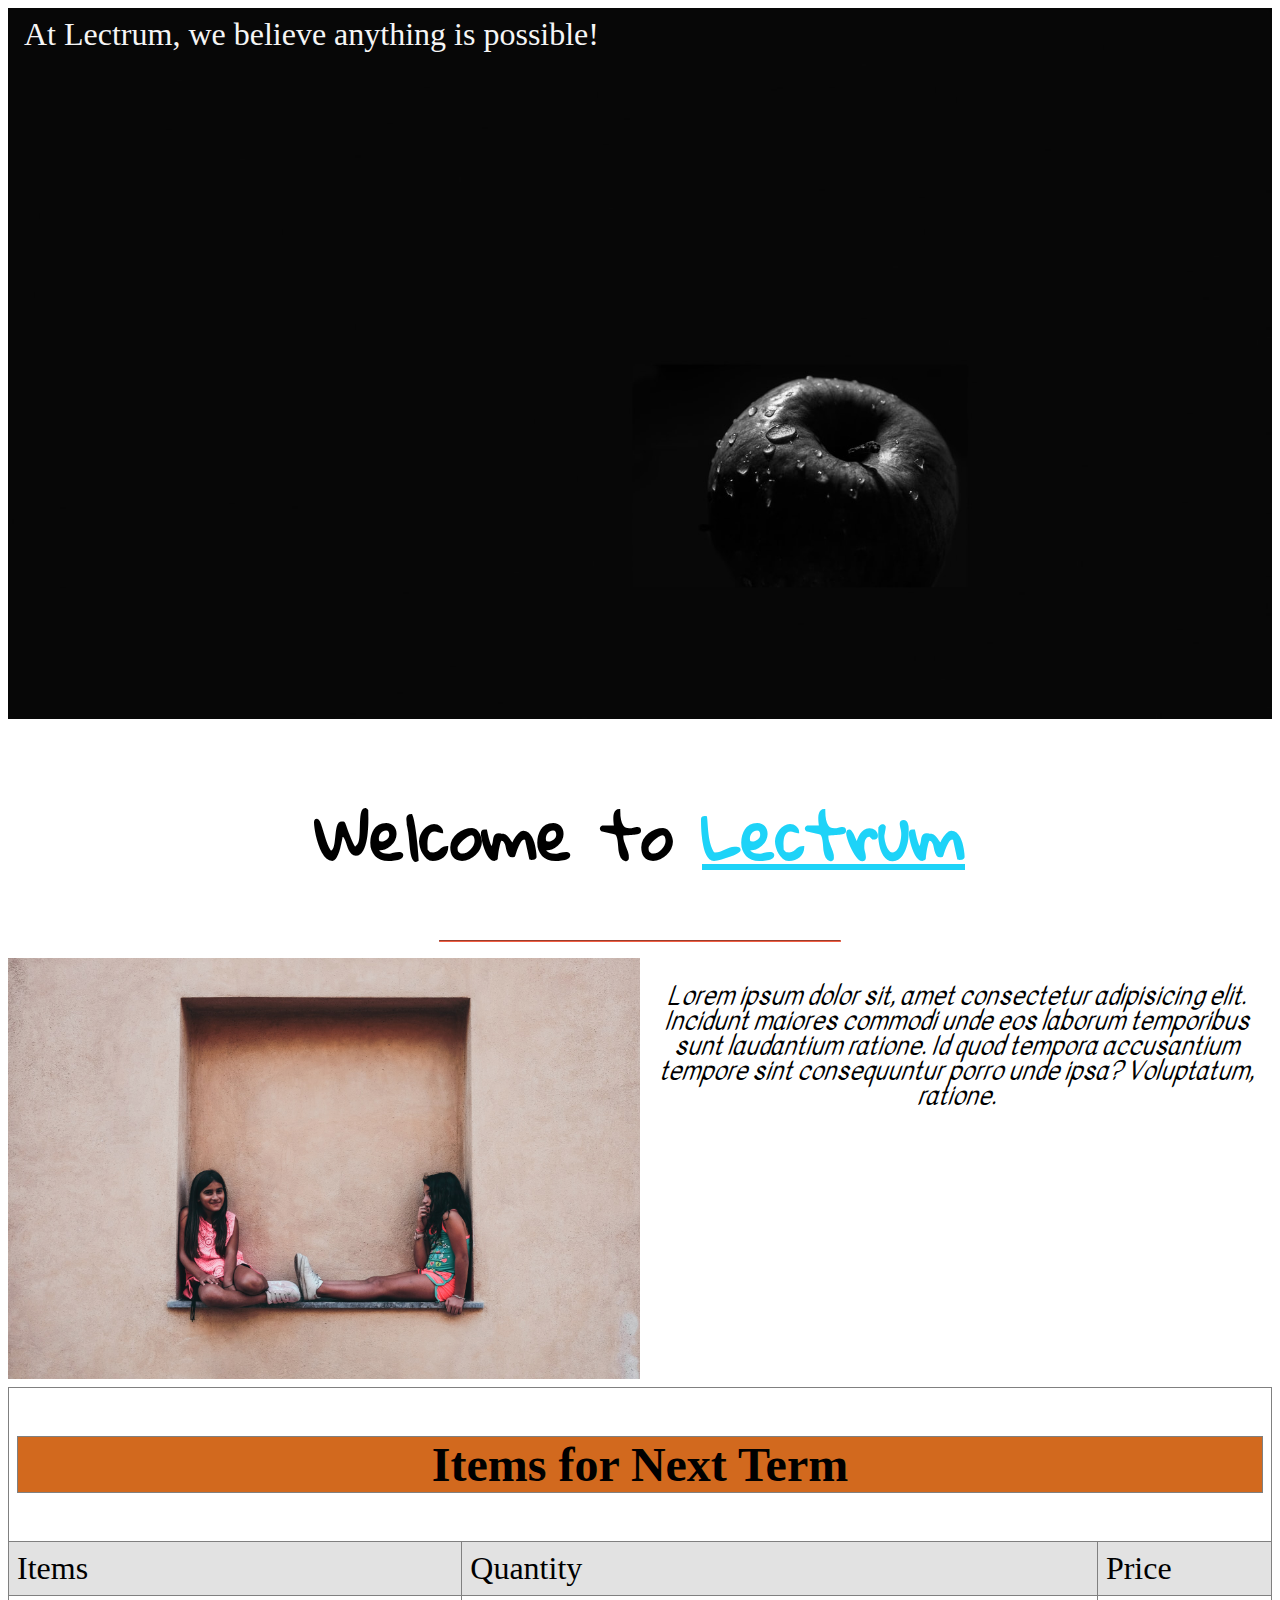
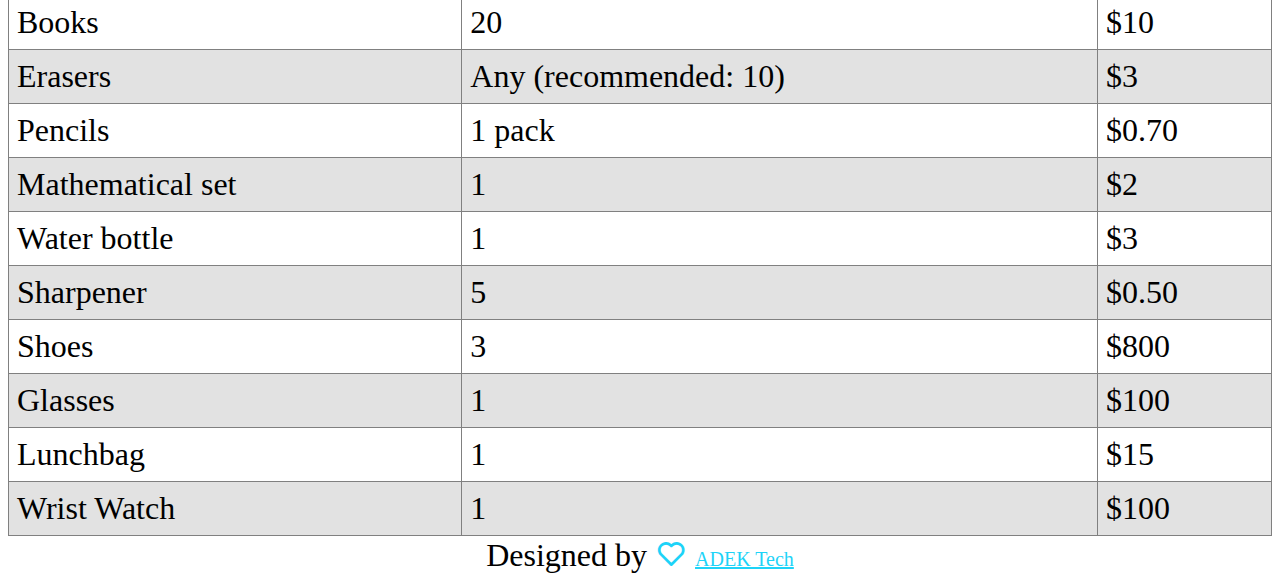
<file: index.html>
<!DOCTYPE html>
<html lang="en">
    <html>
        <head>
            <meta charset="UTF-8">
            <meta name="viewport" content="width=device-width, initial-scale=1.0">
            <title>Lectrum</title>
            <link href="https://fonts.googleapis.com/css?family=Kavivanar" rel="stylesheet">
            <link href="https://fonts.googleapis.com/css?family=Gloria Hallelujah" rel="stylesheet">
            <link rel="stylesheet" type="text/css" href="style.css">
            <link href="https://cdn.jsdelivr.net/npm/boxicons@2.0.5/css/boxicons.min.css" rel="stylesheet">
            <link rel="stylesheet" href="https://cdnjs.cloudflare.com/ajax/libs/animate.css/4.0.0/animate.min.css">
        </head>
        <body>
            <header>
                <div class="container">
                    <img
                        src="apple_dark.jpg"
                        width="100%"
                        height="50%"
                        class="responsive"
                    >
                    <div class="top-left">
                        At Lectrum, we believe anything is possible!
                    </div>
                </div>
                <h1>
                    Welcome to
                    <a href="apps.html">Lectrum</a>
                </h1>
                <hr>
                <div>
                    <img
                        class="contained"
                        src="girls.jpg"
                        alt="Two Girls"
                        width="50%"
                    >
                    <p class="side-text">Lorem ipsum dolor sit, amet consectetur adipisicing elit. Incidunt maiores commodi unde eos laborum temporibus sunt laudantium ratione. Id quod tempora accusantium tempore sint consequuntur porro unde ipsa? Voluptatum, ratione.</p>
                </div>
            </header>
            <table>
                <tr>
                    <th colspan="3" style="width: 50%;">
                        <h2>Items for Next Term</h2>
                    </th>
                </tr>
                <tr>
                    <td>Items</td>
                    <td>Quantity</td>
                    <td>Price</td>
                </tr>
                <tr>
                    <td>Books</td>
                    <td>20</td>
                    <td>$10</td>
                </tr>
                <tr>
                    <td>Erasers</td>
                    <td>Any (recommended: 10)</td>
                    <td>$3</td>
                </tr>
                <tr>
                    <td>Pencils</td>
                    <td>1 pack</td>
                    <td>$0.70</td>
                </tr>
                <tr>
                    <td>Mathematical set</td>
                    <td>1</td>
                    <td>$2</td>
                </tr>
                <tr>
                    <td>Water bottle</td>
                    <td>1</td>
                    <td>$3</td>
                </tr>
                <tr>
                    <td>Sharpener</td>
                    <td>5</td>
                    <td>$0.50</td>
                </tr>
                <tr>
                    <td>Shoes</td>
                    <td>3</td>
                    <td>$800</td>
                </tr>
                <tr>
                    <td>Glasses</td>
                    <td>1</td>
                    <td>$100</td>
                </tr>
                <tr>
                    <td>Lunchbag</td>
                    <td>1</td>
                    <td>$15</td>
                </tr>
                <tr>
                    <td>Wrist Watch</td>
                    <td>1</td>
                    <td>$100</td>
                </tr>
            </table>
            <footer class="footer">
                Designed by
                <i class="bx bx-heart"></i>
                <a href="index.html">ADEK Tech</a>
            </footer>
        </body>
    </html>
</file>
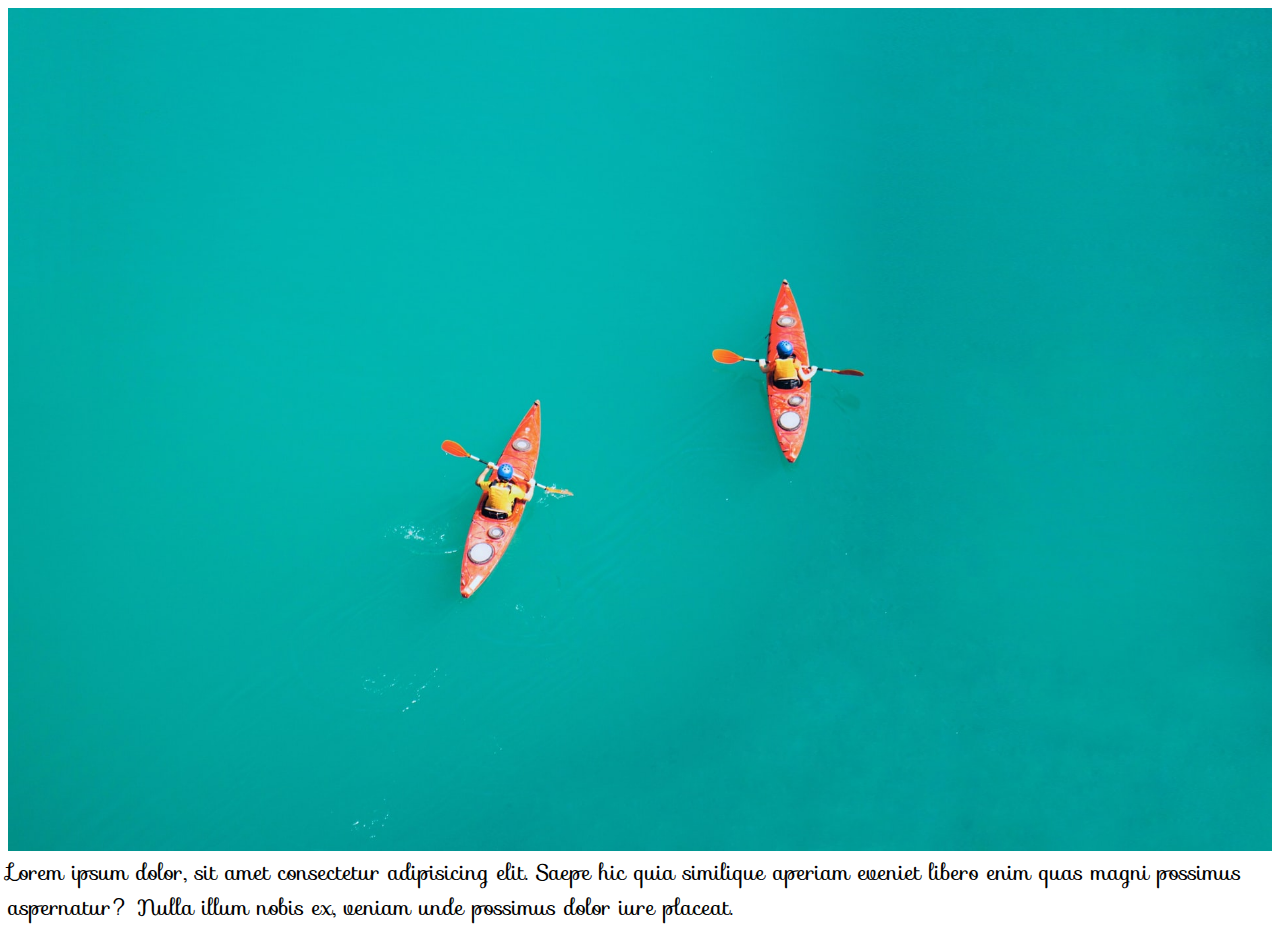
<file: apps.html>
<!DOCTYPE html>
<html lang="en">
    <head>
        <meta charset="UTF-8">
        <meta name="viewport" content="width=device-width, initial-scale=1.0">
        <title>Products</title>
        <link href="https://fonts.googleapis.com/css?family=Sofia" rel="stylesheet">
        <link rel="stylesheet" href="style2.css">
    </head>
    <body>
        <img src="kayak.jpg" alt="Kayaks">
        <div>Lorem ipsum dolor, sit amet consectetur adipisicing elit. Saepe hic quia similique aperiam eveniet libero enim quas magni possimus aspernatur? Nulla illum nobis ex, veniam unde possimus dolor iure placeat.</div>
    </body>
</html>
</file>
<file: style.css>
body {
	font-size: 2rem
}


h1 {
	text-align: center;
	font-family: 'Gloria Hallelujah';
}
a {
	color: #1dd3f8;
}
hr {
	max-width: 400px;
	border-width: 1px;
	border-radius: 3px;
	border-color: #F05F44;
}

.container {
	position: relative;
	text-align: center;
	color: whitesmoke;
}
.top-left {
	color: 2px solid gray;
	position: absolute;
	top: 8px;
	left: 16px;
}

img.responsive {
	height: auto;
	width: 100%;
}

p.side-text {
	float: right;
	text-align: center;
	font-size: 25px;
	line-height: 25px;
	font-style: italic;
	font-family: 'Kavivanar'
}

p {
	width: 250px;
	height: 300px;
	text-align: center;
}

.side-text {
	text-align: right;
	width: 50%;
}


/* DONE: Image that floats to the left with some text. */
/* TODO: Make the text at side of second image responsive. */

table{
	width: 100%;
	border-collapse: collapse;
	border-spacing: 1px;
}

th {
	height: 30px;
	width: 40%;
	white-space: nowrap;
}

th, td {
	border: 1px solid gray;
	text-align: left;
	padding: 8px;
	font-family: 'Poiret One', cursive;
}

tr:nth-child(even) {
	background-color: #dddd;
}

h2 {
	background-color: chocolate;
	border: 1px solid gray;
	border-top: 1px solid gray;
	border-bottom: 1px solid gray;
	border-collapse: collapse;
	text-align: center;
	font-family: cursive;
}

footer {
	text-align: center;
	font-family: cursive;
}

i {
	position: relative;
    top: 2px;
    color: #1dd3f8;
    -webkit-animation: heartBeat 1000ms infinite linear;
    animation: heartBeat 1000ms infinite linear;
}

.heart::before {
	content: "\ea9a";
	size: 20px;
}

.footer a {
	color: #1dd3f8;
	font-size: 20px;
}
</file>
<file: style2.css>
img {
    width: 100%;
    background-size: cover;
}

div {
    font-family: 'Sofia';
    font-size: 22px;
}
</file>
